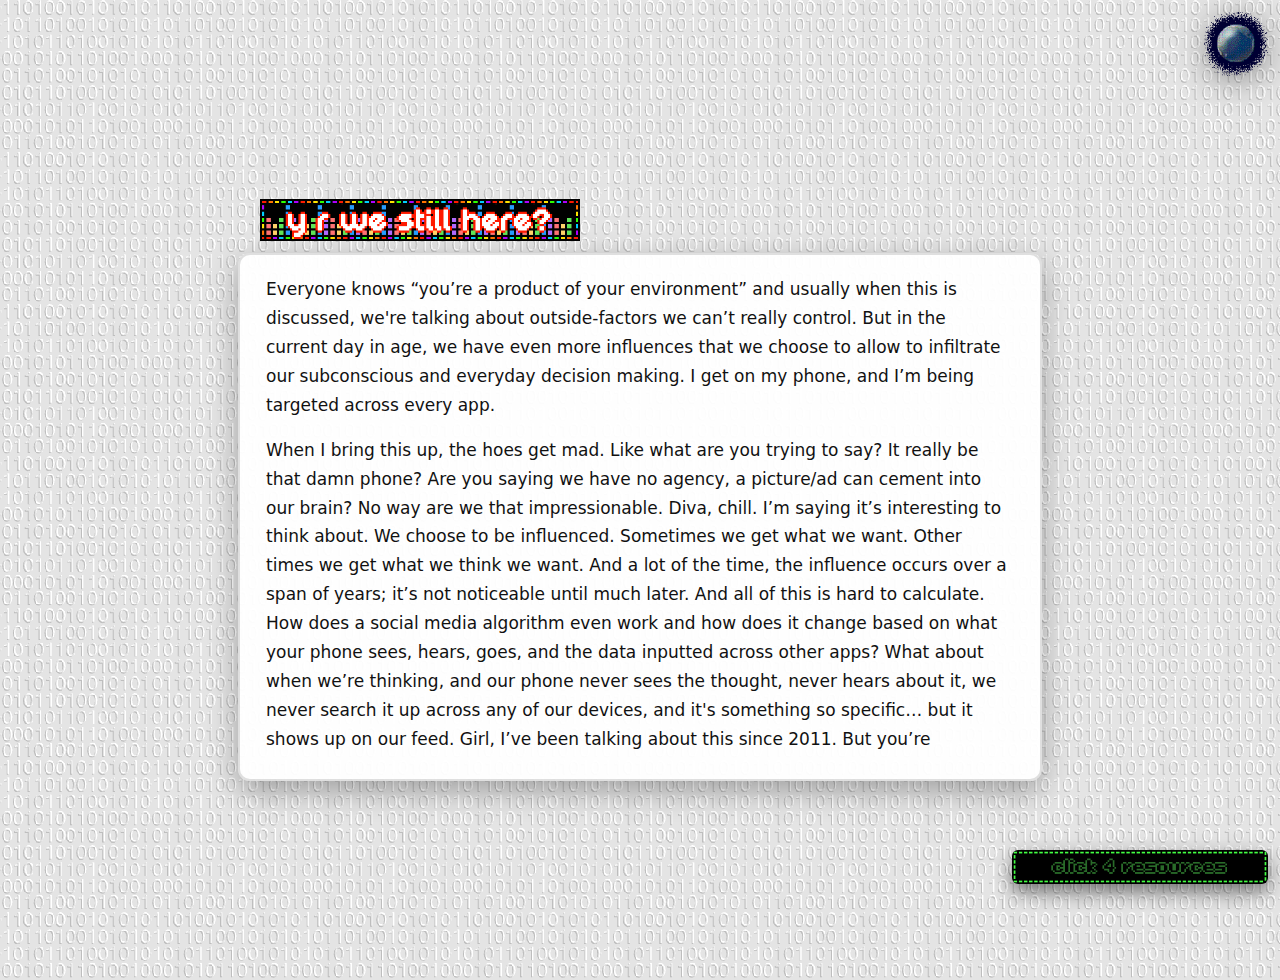
<file: apple.html>
<!doctype html>
<html lang="en">
<head>
	<meta charset="utf-8" />
	<meta name="viewport" content="width=device-width,initial-scale=1" />
	<title>Apple — Predicted System</title>
	<link rel="stylesheet" href="style.css">
	<style>
		html,body{height:100%;margin:0}
		body{
			/* Use tiled 1.gif as the page background */
			background-image: url('images/1.gif');
			background-repeat: repeat; /* tile the gif */
			/* keep position and size default for tiling */
			/* center the stage container */
			display:flex;
			align-items:center;
			justify-content:center;
			min-height:100vh;
			font-family: system-ui, -apple-system, 'Segoe UI', Roboto, 'Helvetica Neue', Arial;
			-webkit-font-smoothing:antialiased;
			-moz-osx-font-smoothing:grayscale;
			padding:40px;
			overflow:auto; /* allow page scroll on small screens; inner .scroll remains scrollable */
		}

		/* stage centers the panel and holds the credit image above it */
		.stage{
			width: min(92%, 760px);
			max-width:760px;
			display:flex;
			flex-direction:column;
			align-items:center;
			justify-content:center;
			position:relative;
		}

		.panel{
			width:100%;
			max-height:68vh; /* shorter panel */
			background: rgba(255,255,255,0.95);
			border-radius: 12px;
			border: 2px solid rgba(0,0,0,0.12);
			box-shadow: 0 10px 30px rgba(0,0,0,0.30);
			overflow: hidden;
			padding: 20px;
		}

		.scroll{
			height: calc(56vh - 20px); /* make the scroll area shorter */
			overflow-y: auto;
			color: #111;
			line-height: 1.7;
			font-size: 17px;
			padding-right: 10px;
			padding-left:6px;
		}

		.credit-img{
			width:100%;
			max-width:320px; /* increased size so image is larger but still fits */
			align-self:flex-start; /* left-align relative to the stage */
			margin-bottom:12px;
		}

		.credit-img img{width:100%;height:auto;display:block}

		.scroll p{margin:0 0 1rem}

		/* Nice thin scrollbar for webkit */
		.scroll::-webkit-scrollbar{width:12px}
		.scroll::-webkit-scrollbar-thumb{background:rgba(0,0,0,0.18);border-radius:8px}

		@media (max-width:520px){
			.panel{padding:18px}
			.scroll{font-size:16px}
			.credit-img{max-width:180px}
		}

		</style>
		</head>
		<body>
		<a class="home-link" href="swag.html" title="Home"><img src="images/earth.gif" alt="Home"></a>
			<div class="stage">
				<div class="credit-img" aria-hidden="true">
					<img src="images/y.gif" alt="y-r" />
				</div>
				<main class="panel" role="main" aria-label="Main content">
					<div class="scroll">
			<p>Everyone knows “you’re a product of your environment” and usually when this is discussed, we're talking about outside-factors we can’t really control. But in the current day in age, we have even more influences that we choose to allow to infiltrate our subconscious and everyday decision making. I get on my phone, and I’m being targeted across every app.</p>

			<p>When I bring this up, the hoes get mad. Like what are you trying to say? It really be that damn phone? Are you saying we have no agency, a picture/ad can cement into our brain? No way are we that impressionable. Diva, chill. I’m saying it’s interesting to think about. We choose to be influenced. Sometimes we get what we want. Other times we get what we think we want. And a lot of the time, the influence occurs over a span of years; it’s not noticeable until much later. And all of this is hard to calculate. How does a social media algorithm even work and how does it change based on what your phone sees, hears, goes, and the data inputted across other apps? What about when we’re thinking, and our phone never sees the thought, never hears about it, we never search it up across any of our devices, and it's something so specific… but it shows up on our feed. Girl, I’ve been talking about this since 2011. But you’re following me now, right?</p>

			<p>My brain and the feed predict before they perceive. My cortex throws up a quick hallucination of the world about eighty milliseconds ahead of reality, then edits life to match the guess. The algorithms on my phone do the same thing. It pre-renders a micro-future version of “me” six posts down and slides the winning forecast right under my thumb. So when an oddly specific ad lands like it read my diary, that’s not sorcery. It’s two predictive engines, one living, one silicon, syncing their forecasts. Each sync tightens the loop until I can’t tell which side served first. Every thought sparks a mini-GIF in my head, every swipe sparks a mini-GIF in the cloud, and when they overlay at fifty-percent opacity I feel that déjà-vu zap: did I dream this desire or did the algorithm seed it? Honestly, both. In that moment my cortex is the UI and the UI is my cortex, co-authoring the next frame together.</p>

			<p>None of this cancels free will. Or does it? LOL, would that even stop you? Agency is a duet, not a solo. The groove is still yours to improvise, just remember the backing track is auto-tuned by math. If the remix feels off, swap the playlist; new influences, new neurons, new weights, new you.</p>

			<p>Anyways, I made this site to go over some of the ads I clicked on, clearly. But ideally, I’d like to expand this data set to include ads I scrolled by, and how much time each ad was visible on my phone screen as I scrolled by. Interestingly, when you export code on Instagram regarding ads, you see the username of the account, caption of the post, and the time stamp for when you clicked. If you go to your accounts center, there’s a category called “Ad Preferences” and this shows you ads you clicked on, ads you saved, advertisers you saw ads from, and ad topics (customizable). Ideally, I’d like to go through all the data over the span of a year and try to make connections between the ads and my consumer habits. A lot of questions come up, like how can I compare that data across apps and my other devices (laptop, computer, etc). I guess it’s hard to track for a reason.</p>
		</div>
	</main>
			</div> <!-- .stage -->
		</body>

<!-- Resources widget: clickable i.gif bottom-right and popup -->
<div id="resources-root" style="position:fixed;right:12px;bottom:12px;z-index:2147483647;font-family:Arial,Helvetica,sans-serif">
	<button id="resources-btn" aria-expanded="false" aria-controls="resources-popup" style="background:transparent;border:0;padding:0;cursor:pointer;display:inline-block">
		<img src="images/i.gif" alt="resources" style="display:block;width:256px;height:auto;border-radius:6px;box-shadow:0 8px 20px rgba(0,0,0,0.5)" />
	</button>
	<div id="resources-popup" role="dialog" aria-hidden="true" hidden style="position:absolute;right:0;bottom:80px;max-width:320px;width:calc(100vw - 32px);background:#fff;border-radius:8px;box-shadow:0 10px 30px rgba(0,0,0,0.35);padding:12px;color:#111;text-align:left">
		<h3 style="margin:0 0 8px 0;font-size:15px">Resources used to create this website!</h3>
		<ul style="margin:0;padding-left:18px;font-size:14px;line-height:1.4">
			<li><a href="https://gifcities.org/" target="_blank" rel="noopener noreferrer">https://gifcities.org/</a></li>
			<li><a href="https://vamp1.neocities.org/resources" target="_blank" rel="noopener noreferrer">https://vamp1.neocities.org/resources</a></li>
			<li><a href="https://bettysgraphics.neocities.org/" target="_blank" rel="noopener noreferrer">https://bettysgraphics.neocities.org/</a></li>
			<li><a href="https://blinkies.cafe/" target="_blank" rel="noopener noreferrer">https://blinkies.cafe/</a></li>
			<li><a href="https://caitsith.neocities.org/graphics1" target="_blank" rel="noopener noreferrer">https://caitsith.neocities.org/graphics1</a></li>
			<li><a href="https://www.glitter-graphics.com/" target="_blank" rel="noopener noreferrer">https://www.glitter-graphics.com/</a></li>
		</ul>
	</div>
</div>

<script>
;(function(){
	const btn = document.getElementById('resources-btn');
	const popup = document.getElementById('resources-popup');
	function openPopup(){ popup.hidden = false; popup.setAttribute('aria-hidden','false'); btn.setAttribute('aria-expanded','true'); popup.querySelector('a')?.focus(); }
	function closePopup(){ popup.hidden = true; popup.setAttribute('aria-hidden','true'); btn.setAttribute('aria-expanded','false'); btn.focus(); }
	btn.addEventListener('click', function(e){ e.stopPropagation(); if(popup.hidden) openPopup(); else closePopup(); });
	document.addEventListener('click', function(ev){ if(!popup.hidden && !popup.contains(ev.target) && ev.target !== btn) closePopup(); });
	document.addEventListener('keydown', function(ev){ if(ev.key === 'Escape' && !popup.hidden){ closePopup(); } });
})();
</script>
</html>
</file>
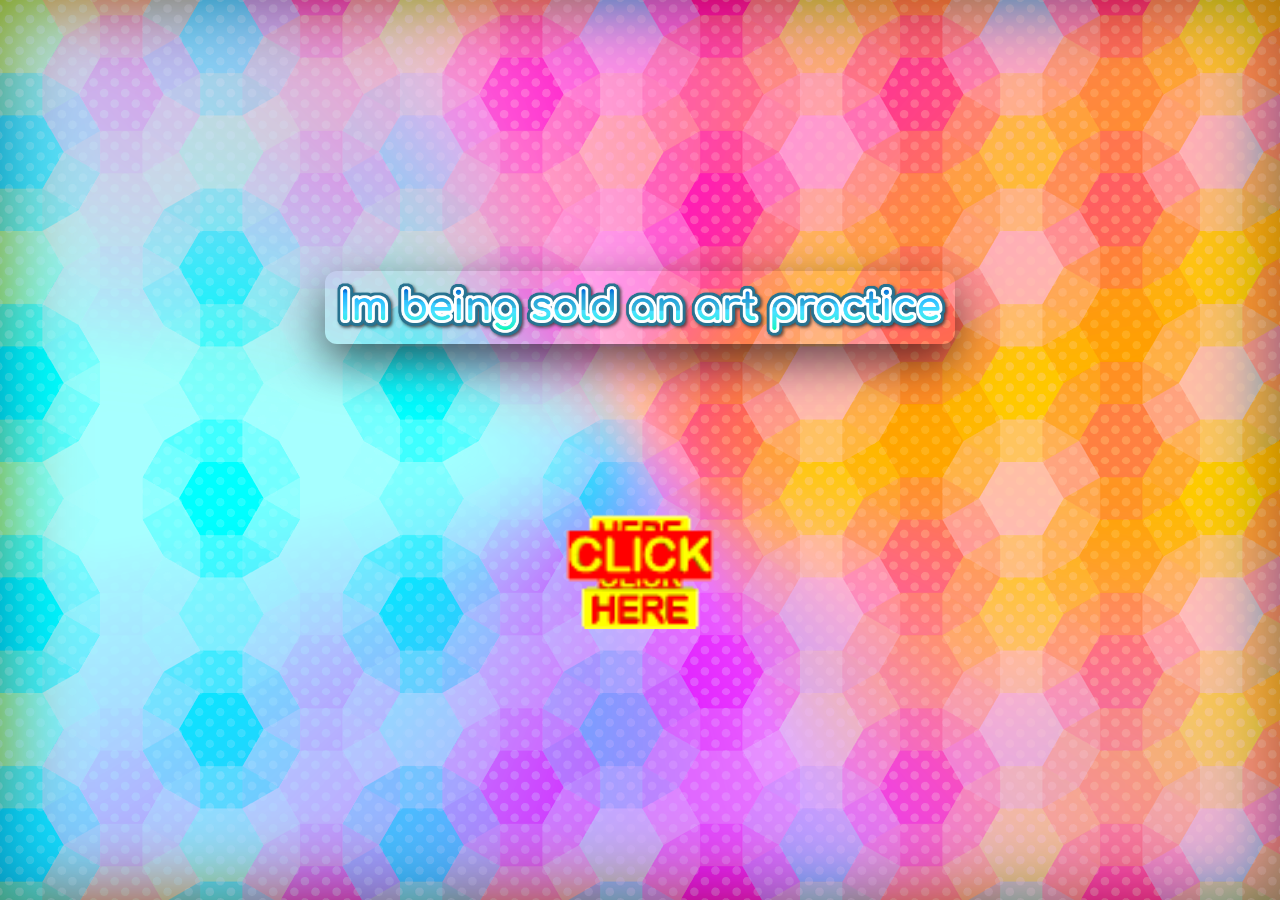
<file: party-life.html>
<!doctype html>
<html lang="en">
<head>
  <meta charset="utf-8" />
  <meta name="viewport" content="width=device-width,initial-scale=1" />
  <title>Party Life</title>
  <style>
    /* Reset & layout */
  html,body{height:100%;margin:0}
  body{font-family: system-ui, -apple-system, 'Segoe UI', Roboto, 'Helvetica Neue', Arial; background:#000; color:#fff; overflow:auto}

    /* Tiled GIF background using rainbow1.gif */
    .tiled-bg{
      position:fixed; inset:0; z-index: -1; pointer-events:none;
      background-image: url('images/rainbow1.gif');
      background-repeat: repeat; /* tile */
      background-position: top left;
      opacity: 0.65;
      filter: saturate(120%) blur(0.6px);
      transform-origin: center;
    }

    /* Animated spiral / conic gradient background */
    .bg-layer{
      position:fixed; inset:0; z-index:0; pointer-events:none;
      background:
        radial-gradient(circle at 10% 20%, rgba(255,120,200,0.18), transparent 12%),
        radial-gradient(circle at 90% 80%, rgba(0,220,255,0.12), transparent 12%),
        conic-gradient(from 0deg at 50% 50%, #ff2d95, #ff8f2d, #7a2dff, #2dfff0, #ff2d95);
      filter: blur(40px) saturate(160%);
      transform-origin: 50% 50%;
      animation: rotate 28s linear infinite, hue 10s linear infinite;
      mix-blend-mode: screen;
    }

    @keyframes rotate{
      0%{transform:rotate(0deg) scale(1)}
      50%{transform:rotate(180deg) scale(1.03)}
      100%{transform:rotate(360deg) scale(1)}
    }
    @keyframes hue{
      0%{filter: blur(40px) saturate(160%) hue-rotate(0deg)}
      50%{filter: blur(40px) saturate(180%) hue-rotate(180deg)}
      100%{filter: blur(40px) saturate(160%) hue-rotate(360deg)}
    }

    /* Content centering */
    .wrap{position:relative; z-index:2; min-height:100vh; display:flex; align-items:center; justify-content:center}
    .content{display:flex; flex-direction:column; align-items:center; gap:2.5rem; padding:2rem; text-align:center}

  /* Image links styling */
    .image-link{display:block; will-change:transform; transform-origin:center; text-decoration:none}
    .image-link img{display:block; width:70vmin; max-width:94vw; height:auto; border-radius:12px; box-shadow:0 18px 45px rgba(0,0,0,0.6); transition:transform .28s cubic-bezier(.2,.9,.2,1), filter .25s ease;}

  /* Larger second image but slightly smaller than primary */
  .image-link.second img{width:56vmin}

  /* Click indicator GIF placed below second image */
  .click-gif{display:block; width:18vmin; max-width:36vw; height:auto; margin-top:1rem}

  /* Initially hide the second image and animate it in after 1s */
  .image-link.second{opacity:0; transform:translateY(8vh) scale(.98); transition:opacity .6s ease, transform .6s cubic-bezier(.2,.9,.2,1);}
  .image-link.second.revealed{opacity:1; transform:translateY(0) scale(1);}

  /* Bounce / float animation (apply only to first image) */
  .image-link.first{animation: floaty 3.6s ease-in-out infinite}
    @keyframes floaty{
      0%{transform:translateY(0) scale(1)}
      50%{transform:translateY(-6%) scale(1.02)}
      100%{transform:translateY(0) scale(1)}
    }

    /* Hover / active interactions */
    .image-link:hover img{transform:scale(1.08)}
    .image-link:active img{transform:scale(0.98)}

    /* Small accessible caption */
    .caption{font-size:0.95rem; color:rgba(255,255,255,0.9)}

    /* Make sure background blends well on small screens */
    @media (max-width:520px){
      .image-link img{width:92vmin}
      .image-link.second img{width:78vmin}
      .click-gif{width:26vmin}
    }
  </style>
</head>
<body>
  <div class="bg-layer" aria-hidden="true"></div>
  <div class="tiled-bg" aria-hidden="true"></div>

  <div class="wrap">
    <main class="content" role="main">
      <!-- Clickable images that go to party.html -->
      <a class="image-link first" href="party.html" title="Go to party">
        <img src="images/art1.png" alt="Art 1 - center" loading="lazy">
      </a>

      <a class="image-link second" href="party.html" title="Go to party">
        <img src="images/art2.png" alt="Art 2 - below center" loading="lazy">
      </a>
      <!-- Click indicator GIF placed below art2 (clickable) -->
      <a href="party.html" title="Go to party">
        <img class="click-gif" src="images/click1.gif" alt="Click indicator" aria-hidden="true">
      </a>
    </main>
  </div>
  <script>
    // Reveal the second image after 1 second with a smooth animation
    (function(){
      var revealDelay = 1000; // ms
      var second = document.querySelector('.image-link.second');
      if(!second) return;
      // Use timeout to add the class that triggers the CSS transition
      setTimeout(function(){
        second.classList.add('revealed');
      }, revealDelay);
    })();
  </script>
</body>
</html>
</file>
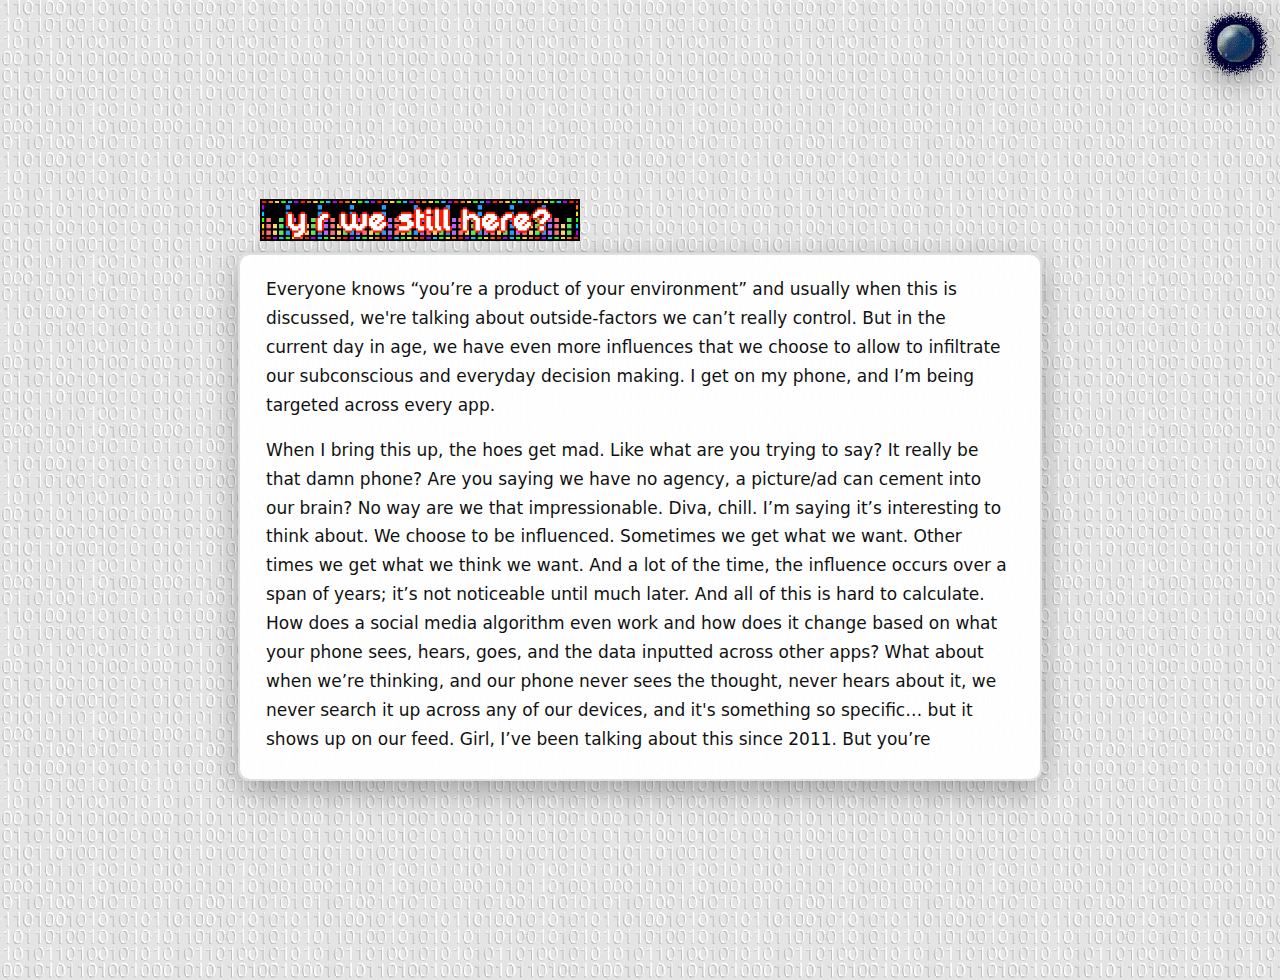
<file: predicted-system-1/apple.html>
<!doctype html>
<html lang="en">
<head>
	<meta charset="utf-8" />
	<meta name="viewport" content="width=device-width,initial-scale=1" />
	<title>Apple — Predicted System</title>
	<link rel="stylesheet" href="style.css">
	<style>
		html,body{height:100%;margin:0}
		body{
			/* Use tiled 1.gif as the page background */
			background-image: url('images/1.gif');
			background-repeat: repeat; /* tile the gif */
			/* keep position and size default for tiling */
			/* center the stage container */
			display:flex;
			align-items:center;
			justify-content:center;
			min-height:100vh;
			font-family: system-ui, -apple-system, 'Segoe UI', Roboto, 'Helvetica Neue', Arial;
			-webkit-font-smoothing:antialiased;
			-moz-osx-font-smoothing:grayscale;
			padding:40px;
			overflow:hidden; /* prevent page scroll; inner .scroll remains scrollable */
		}

		/* stage centers the panel and holds the credit image above it */
		.stage{
			width: min(92%, 760px);
			max-width:760px;
			display:flex;
			flex-direction:column;
			align-items:center;
			justify-content:center;
			position:relative;
		}

		.panel{
			width:100%;
			max-height:68vh; /* shorter panel */
			background: rgba(255,255,255,0.95);
			border-radius: 12px;
			border: 2px solid rgba(0,0,0,0.12);
			box-shadow: 0 10px 30px rgba(0,0,0,0.30);
			overflow: hidden;
			padding: 20px;
		}

		.scroll{
			height: calc(56vh - 20px); /* make the scroll area shorter */
			overflow-y: auto;
			color: #111;
			line-height: 1.7;
			font-size: 17px;
			padding-right: 10px;
			padding-left:6px;
		}

		.credit-img{
			width:100%;
			max-width:320px; /* increased size so image is larger but still fits */
			align-self:flex-start; /* left-align relative to the stage */
			margin-bottom:12px;
		}

		.credit-img img{width:100%;height:auto;display:block}

		.scroll p{margin:0 0 1rem}

		/* Nice thin scrollbar for webkit */
		.scroll::-webkit-scrollbar{width:12px}
		.scroll::-webkit-scrollbar-thumb{background:rgba(0,0,0,0.18);border-radius:8px}

		@media (max-width:520px){
			.panel{padding:18px}
			.scroll{font-size:16px}
			.credit-img{max-width:180px}
		}

		</style>
		</head>
		<body>
		<a class="home-link" href="swag.html" title="Home"><img src="images/earth.gif" alt="Home"></a>
			<div class="stage">
				<div class="credit-img" aria-hidden="true">
					<img src="images/y.gif" alt="y-r" />
				</div>
				<main class="panel" role="main" aria-label="Main content">
					<div class="scroll">
			<p>Everyone knows “you’re a product of your environment” and usually when this is discussed, we're talking about outside-factors we can’t really control. But in the current day in age, we have even more influences that we choose to allow to infiltrate our subconscious and everyday decision making. I get on my phone, and I’m being targeted across every app.</p>

			<p>When I bring this up, the hoes get mad. Like what are you trying to say? It really be that damn phone? Are you saying we have no agency, a picture/ad can cement into our brain? No way are we that impressionable. Diva, chill. I’m saying it’s interesting to think about. We choose to be influenced. Sometimes we get what we want. Other times we get what we think we want. And a lot of the time, the influence occurs over a span of years; it’s not noticeable until much later. And all of this is hard to calculate. How does a social media algorithm even work and how does it change based on what your phone sees, hears, goes, and the data inputted across other apps? What about when we’re thinking, and our phone never sees the thought, never hears about it, we never search it up across any of our devices, and it's something so specific… but it shows up on our feed. Girl, I’ve been talking about this since 2011. But you’re following me now, right?</p>

			<p>My brain and the feed predict before they perceive. My cortex throws up a quick hallucination of the world about eighty milliseconds ahead of reality, then edits life to match the guess. The algorithms on my phone do the same thing. It pre-renders a micro-future version of “me” six posts down and slides the winning forecast right under my thumb. So when an oddly specific ad lands like it read my diary, that’s not sorcery. It’s two predictive engines, one living, one silicon, syncing their forecasts. Each sync tightens the loop until I can’t tell which side served first. Every thought sparks a mini-GIF in my head, every swipe sparks a mini-GIF in the cloud, and when they overlay at fifty-percent opacity I feel that déjà-vu zap: did I dream this desire or did the algorithm seed it? Honestly, both. In that moment my cortex is the UI and the UI is my cortex, co-authoring the next frame together.</p>

			<p>None of this cancels free will. Or does it? LOL, would that even stop you? Agency is a duet, not a solo. The groove is still yours to improvise, just remember the backing track is auto-tuned by math. If the remix feels off, swap the playlist; new influences, new neurons, new weights, new you.</p>

			<p>Anyways, I made this site to go over some of the ads I clicked on, clearly. But ideally, I’d like to expand this data set to include ads I scrolled by, and how much time each ad was visible on my phone screen as I scrolled by. Interestingly, when you export code on Instagram regarding ads, you see the username of the account, caption of the post, and the time stamp for when you clicked. If you go to your accounts center, there’s a category called “Ad Preferences” and this shows you ads you clicked on, ads you saved, advertisers you saw ads from, and ad topics (customizable). Ideally, I’d like to go through all the data over the span of a year and try to make connections between the ads and my consumer habits. A lot of questions come up, like how can I compare that data across apps and my other devices (laptop, computer, etc). I guess it’s hard to track for a reason.</p>
		</div>
	</main>
			</div> <!-- .stage -->
		</body>
</html>
</file>
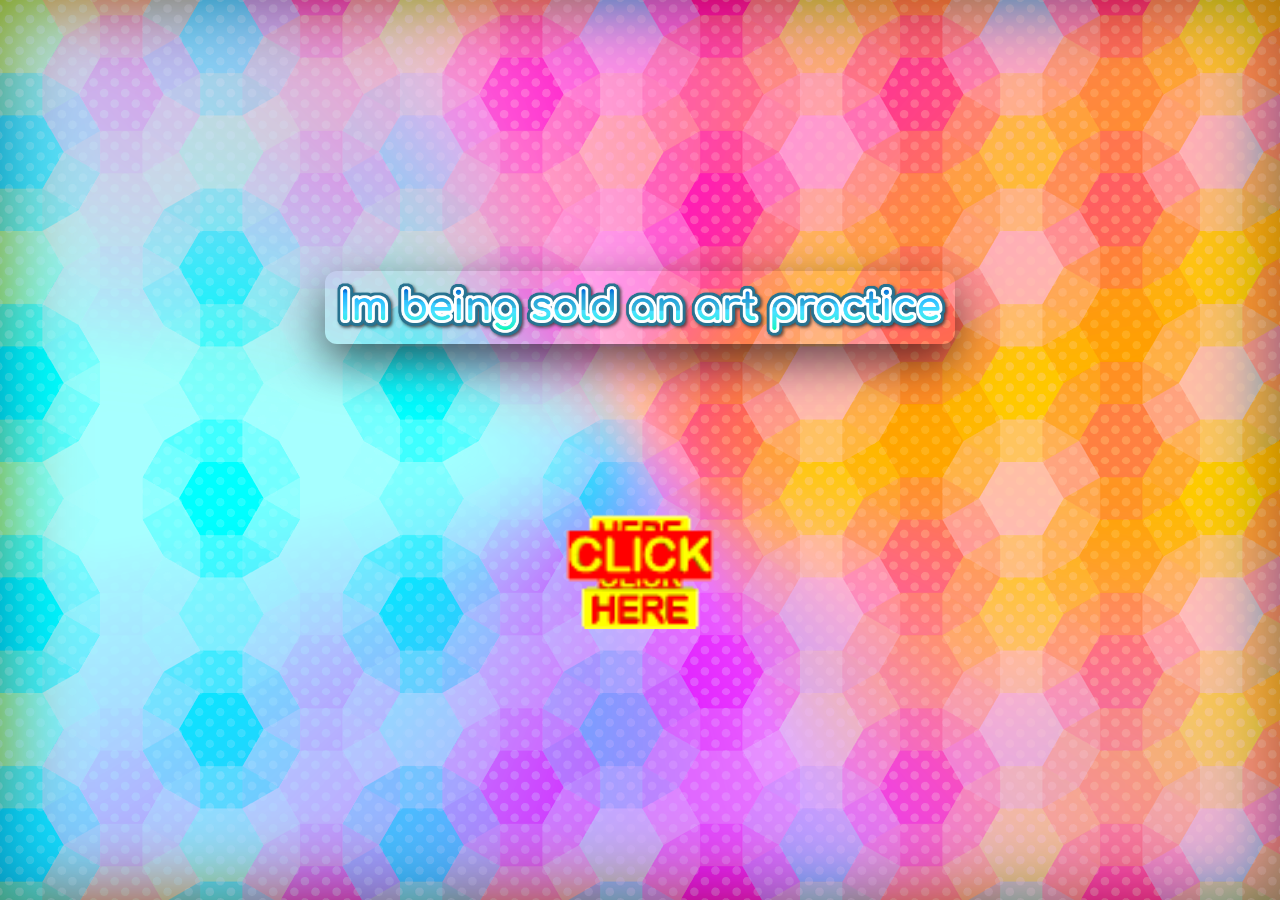
<file: predicted-system-1/party-life.html>
<!doctype html>
<html lang="en">
<head>
  <meta charset="utf-8" />
  <meta name="viewport" content="width=device-width,initial-scale=1" />
  <title>Party Life</title>
  <style>
    /* Reset & layout */
    html,body{height:100%;margin:0}
    body{font-family: system-ui, -apple-system, 'Segoe UI', Roboto, 'Helvetica Neue', Arial; background:#000; color:#fff; overflow:hidden}

    /* Tiled GIF background using rainbow1.gif */
    .tiled-bg{
      position:fixed; inset:0; z-index: -1; pointer-events:none;
      background-image: url('images/rainbow1.gif');
      background-repeat: repeat; /* tile */
      background-position: top left;
      opacity: 0.65;
      filter: saturate(120%) blur(0.6px);
      transform-origin: center;
    }

    /* Animated spiral / conic gradient background */
    .bg-layer{
      position:fixed; inset:0; z-index:0; pointer-events:none;
      background:
        radial-gradient(circle at 10% 20%, rgba(255,120,200,0.18), transparent 12%),
        radial-gradient(circle at 90% 80%, rgba(0,220,255,0.12), transparent 12%),
        conic-gradient(from 0deg at 50% 50%, #ff2d95, #ff8f2d, #7a2dff, #2dfff0, #ff2d95);
      filter: blur(40px) saturate(160%);
      transform-origin: 50% 50%;
      animation: rotate 28s linear infinite, hue 10s linear infinite;
      mix-blend-mode: screen;
    }

    @keyframes rotate{
      0%{transform:rotate(0deg) scale(1)}
      50%{transform:rotate(180deg) scale(1.03)}
      100%{transform:rotate(360deg) scale(1)}
    }
    @keyframes hue{
      0%{filter: blur(40px) saturate(160%) hue-rotate(0deg)}
      50%{filter: blur(40px) saturate(180%) hue-rotate(180deg)}
      100%{filter: blur(40px) saturate(160%) hue-rotate(360deg)}
    }

    /* Content centering */
    .wrap{position:relative; z-index:2; min-height:100vh; display:flex; align-items:center; justify-content:center}
    .content{display:flex; flex-direction:column; align-items:center; gap:2.5rem; padding:2rem; text-align:center}

  /* Image links styling */
    .image-link{display:block; will-change:transform; transform-origin:center; text-decoration:none}
    .image-link img{display:block; width:70vmin; max-width:94vw; height:auto; border-radius:12px; box-shadow:0 18px 45px rgba(0,0,0,0.6); transition:transform .28s cubic-bezier(.2,.9,.2,1), filter .25s ease;}

  /* Larger second image but slightly smaller than primary */
  .image-link.second img{width:56vmin}

  /* Click indicator GIF placed below second image */
  .click-gif{display:block; width:18vmin; max-width:36vw; height:auto; margin-top:1rem}

  /* Initially hide the second image and animate it in after 1s */
  .image-link.second{opacity:0; transform:translateY(8vh) scale(.98); transition:opacity .6s ease, transform .6s cubic-bezier(.2,.9,.2,1);}
  .image-link.second.revealed{opacity:1; transform:translateY(0) scale(1);}

  /* Bounce / float animation (apply only to first image) */
  .image-link.first{animation: floaty 3.6s ease-in-out infinite}
    @keyframes floaty{
      0%{transform:translateY(0) scale(1)}
      50%{transform:translateY(-6%) scale(1.02)}
      100%{transform:translateY(0) scale(1)}
    }

    /* Hover / active interactions */
    .image-link:hover img{transform:scale(1.08)}
    .image-link:active img{transform:scale(0.98)}

    /* Small accessible caption */
    .caption{font-size:0.95rem; color:rgba(255,255,255,0.9)}

    /* Make sure background blends well on small screens */
    @media (max-width:520px){
      .image-link img{width:92vmin}
      .image-link.second img{width:78vmin}
      .click-gif{width:26vmin}
    }
  </style>
</head>
<body>
  <div class="bg-layer" aria-hidden="true"></div>
  <div class="tiled-bg" aria-hidden="true"></div>

  <div class="wrap">
    <main class="content" role="main">
      <!-- Clickable images that go to party.html -->
      <a class="image-link first" href="party.html" title="Go to party">
        <img src="images/art1.png" alt="Art 1 - center" loading="lazy">
      </a>

      <a class="image-link second" href="party.html" title="Go to party">
        <img src="images/art2.png" alt="Art 2 - below center" loading="lazy">
      </a>
      <!-- Click indicator GIF placed below art2 (clickable) -->
      <a href="party.html" title="Go to party">
        <img class="click-gif" src="images/click1.gif" alt="Click indicator" aria-hidden="true">
      </a>
    </main>
  </div>
  <script>
    // Reveal the second image after 1 second with a smooth animation
    (function(){
      var revealDelay = 1000; // ms
      var second = document.querySelector('.image-link.second');
      if(!second) return;
      // Use timeout to add the class that triggers the CSS transition
      setTimeout(function(){
        second.classList.add('revealed');
      }, revealDelay);
    })();
  </script>
</body>
</html>
</file>
<file: style.css>
/* Global custom cursor (uses external .ani with GIF fallback) */
html, body {
	cursor: url("https://downloads.totallyfreecursors.com/cursor_files/questionboxpinkglit.ani"), url("https://downloads.totallyfreecursors.com/thumbnails/questionboxpinkglit.gif"), auto;
}

/* small helper for the cursor banner positioning if used */
.cursor-banner{z-index:9;visibility:visible;position:fixed;left:50%;transform:translateX(-50%);bottom:6px}

/* ads (bottom-right) and popup styles */
.ads-container{position:fixed;right:12px;bottom:12px;z-index:12}
.ads-button{background:transparent;border:0;padding:0;cursor:pointer;display:inline-block}
.ads-button img{display:block;width:88px;height:auto;max-width:22vw;border-radius:6px;box-shadow:0 6px 18px rgba(0,0,0,0.45)}
.ads-popup{position:fixed;right:12px;bottom:112px;max-width:320px;width:min(44vw,320px);max-height:48vh;background:#fff;border-radius:8px;box-shadow:0 10px 30px rgba(0,0,0,0.5);overflow:auto;padding:12px;z-index:13}
.ads-popup[hidden]{display:none}
.ads-popup-inner{outline:none}
.ads-popup h3{margin:0 0 8px 0;font-size:14px}
.ads-popup p{margin:0;font-size:13px;line-height:1.4;color:#111}

/* music page stats box */
.ads-stats{background:rgba(255,255,255,0.95);color:#111;padding:14px;border-radius:10px;max-width:720px;margin:18px 0;box-shadow:0 6px 20px rgba(0,0,0,0.25)}
.ads-stats h2{margin:0 0 10px 0;font-size:18px}
.stats-numbers{display:flex;gap:18px;flex-wrap:wrap;margin-bottom:12px}
.stats-numbers > div{min-width:120px}
.stat-value{font-size:20px;font-weight:700;margin-top:6px}
.stats-bars{margin-top:8px}
.bar-row{display:flex;align-items:center;gap:10px;margin:8px 0}
.bar-label{width:110px;font-size:13px;color:#333}
.bar-track{flex:1;height:14px;background:#e9e9e9;border-radius:8px;overflow:hidden}
.bar-fill{height:100%;border-radius:8px 0 0 8px}
.bar-fill.viewed{background:linear-gradient(90deg,#5dd39e,#55bfa9)}
.bar-fill.clicked{background:linear-gradient(90deg,#ffd166,#ff9a66)}
.bar-fill.music{background:linear-gradient(90deg,#7c83ff,#a77bff)}
.stat-note{margin-top:12px;font-size:13px}

/* Retro/net-art pie styles (early 2000s feel) */
.stats-visual{display:flex;align-items:center;gap:12px}
.retro-pie{background:linear-gradient(135deg,#0b0223,#2b0036);padding:6px;border-radius:6px}
.retro-pie .pie-outline{fill:none;stroke:#000;stroke-width:4}
.pie-slice{fill:none;stroke-width:30;stroke-linecap:butt;transform-origin:50% 50%;transform:rotate(-90deg)}
.pie-slice.viewed{stroke:#00ff9f;filter:drop-shadow(0 1px 0 #000) drop-shadow(0 2px 6px rgba(0,0,0,0.6));}
.pie-slice.clicked{stroke:#ffd166;filter:drop-shadow(0 1px 0 #000)}
.pie-slice.music{stroke:#a77bff;filter:drop-shadow(0 1px 0 #000)}
.pie-slice.class{stroke:#8f7bff;filter:drop-shadow(0 1px 0 #000)}
.pie-slice.event{stroke:#ffb366;filter:drop-shadow(0 1px 0 #000)}
.pie-slice.consumption{stroke:#7ac7ff;filter:drop-shadow(0 1px 0 #000)}
.pie-legend{font-family:Arial, Helvetica, sans-serif;font-size:12px;color:#050505;display:flex;flex-direction:column;gap:6px}
.legend-swatch{display:inline-block;width:14px;height:12px;margin-right:8px;border:2px solid #000;box-shadow:1px 1px 0 #fff inset}
.viewed-swatch{background:#00ff9f}
.clicked-swatch{background:#ffd166}
.music-swatch{background:#a77bff}
.class-swatch{background:#8f7bff}
.event-swatch{background:#ffb366}
.consumption-swatch{background:#7ac7ff}
.retro-note{font-family:Verdana, Geneva, sans-serif;font-size:12px;color:#111;margin-top:6px}

/* make the stats box smaller overall for a net-art badge look */
.ads-stats{max-width:420px;padding:10px;border:3px dashed #111;background:linear-gradient(180deg,rgba(255,255,255,0.98),#fff)}
.stats-numbers{gap:10px}
.stat-value{font-size:16px}

/* events box next to left images — net-art / early-2000s styling */
.events-box{position:fixed;left:220px;top:120px;z-index:1001;max-width:300px;background:linear-gradient(180deg,#fff7f7,#fff);padding:10px;border-radius:6px;border:2px dashed #111;box-shadow:6px 6px 0 rgba(0,0,0,0.12);font-family:Verdana, Geneva, sans-serif;color:#111}
.events-box h3{margin:0 0 8px 0;font-size:13px;text-transform:uppercase;letter-spacing:0.6px;color:#2b0036;text-shadow:1px 1px #fff}
.events-box ul{margin:0;padding-left:18px;font-size:13px}
.events-box li{margin:6px 0}
.events-box strong{background:linear-gradient(90deg,#fff,#f2f2ff);padding:2px 4px;border:1px solid #000;display:inline-block}

@media (max-width:800px){
	.events-box{position:static;margin:12px 0;left:auto;top:auto;max-width:100%}
}

/* manifestation section styles */
.manifest-section{position:fixed;left:220px;top:340px;z-index:1001;max-width:420px}
.manifest-question{font-family:Verdana, Geneva, sans-serif;font-size:14px;margin-bottom:8px;color:#2b0036;text-shadow:1px 1px #fff}
.manifest-gif img{width:360px;max-width:68vw;height:auto;display:block;margin:6px 0 10px 0;cursor:pointer}
.manifest-box{background:linear-gradient(180deg,#fffdf7,#fff);padding:10px;border-radius:6px;border:2px dashed #111;box-shadow:6px 6px 0 rgba(0,0,0,0.08);margin-top:6px;max-width:420px}

/* lower manifest box when we want it aligned under the gif */
.manifest-box.manifest-lowered{margin-top:18px}

/* when manifest-section has .manifest-open, lay out gif and box side-by-side */
.manifest-section.manifest-open{display:flex;gap:14px;align-items:flex-start}
.manifest-section.manifest-open .manifest-gif{flex:0 0 auto}
.manifest-section.manifest-open .manifest-box{display:block;margin-top:0}
/* show the manifest box by default (lowered variant controls offset) */
.manifest-section .manifest-box{display:block}
.manifest-box h4{margin:0 0 6px 0;font-size:13px}
.manifest-box p{margin:0;font-size:13px}

@media (max-width:800px){
	.manifest-section{position:static;margin:8px 0}
}

/* right-side info button and popup */
.info-button{position:fixed;right:12px;top:50%;transform:translateY(-50%);z-index:120;display:block;border:0;background:transparent;padding:0;cursor:pointer}
.info-button img{width:64px;height:auto;display:block;filter:drop-shadow(0 4px 6px rgba(0,0,0,0.45))}
.info-popup{position:fixed;right:92px;top:50%;transform:translateY(-50%);z-index:121;max-width:360px;background:rgba(255,255,255,0.98);padding:12px;border-radius:8px;box-shadow:0 10px 30px rgba(0,0,0,0.45)}
.info-popup[hidden]{display:none}
.info-popup-inner{outline:none}

@media (max-width:700px){
	.info-button{right:8px;top:auto;bottom:12px;transform:none}
	.info-popup{right:8px;top:auto;bottom:84px;transform:none}
}

/* right-side artists box */
.artists-box{position:fixed;left:560px;top:120px;z-index:1002;max-width:240px;background:linear-gradient(180deg,#fff7f7,#fff);padding:10px;border-radius:6px;border:2px dashed #111;box-shadow:6px 6px 0 rgba(0,0,0,0.12);font-family:Verdana, Geneva, sans-serif;color:#111}
.artists-box h3{margin:0 0 8px 0;font-size:13px;text-transform:uppercase;color:#2b0036;text-shadow:1px 1px #fff}
.artists-box ul{margin:0;padding-left:18px;font-size:13px}
.artists-box li{margin:6px 0}
.artists-note{font-size:12px;margin-top:8px}

@media (max-width:1200px){
	/* move the artists box rightwards slightly on narrower wide screens */
	.artists-box{left:540px}
}

@media (max-width:900px){
	.artists-box{display:none}
}

/* recommendations box to the right of artists box */
.recs-box{position:fixed;z-index:1002;background:linear-gradient(180deg,#fff,#f7fbff);padding:8px;border-radius:6px;border:2px dashed #111;box-shadow:6px 6px 0 rgba(0,0,0,0.12);font-family:Verdana, Geneva, sans-serif;color:#111}
.recs-box h3{margin:0 0 8px 0;font-size:13px;text-transform:uppercase;color:#2b0036;text-shadow:1px 1px #fff}
.recs-box.compact{left:820px;top:120px;width:260px;max-height:260px;overflow:auto;padding:10px}
.recs-list{list-style:none;margin:0;padding:0;display:flex;flex-direction:column;gap:8px}
.recs-list a{color:#1a0dab;text-decoration:underline;font-weight:600}
.recs-desc{font-size:12px;color:#333;margin-top:4px}
.recs-note{font-size:12px;margin-top:8px;color:#333}

/* place compact recs box in the top-right corner; small gap from edge */
.recs-box.compact{position:fixed;right:12px;top:12px;z-index:140;display:flex;flex-direction:column;align-items:flex-start;min-width:0;max-width:320px;width:auto;height:auto;padding:8px 14px;overflow:visible;white-space:normal;cursor:pointer;background:linear-gradient(180deg,#fff,#f7fbff);border-radius:6px;border:2px dashed #111;box-sizing:border-box;gap:2px}
.recs-box.compact h3{font-size:13px;margin:0 0 2px 0;line-height:1.2;font-weight:700;display:block}
.recs-box.compact .subtitle{font-size:12px;margin:0;line-height:1.1;font-weight:400;color:#333;display:block}

/* hidden player container that appears beneath the compact recs box */
.recs-player{position:fixed;right:12px;top:80px;z-index:124;width:360px;max-width:calc(100vw - 24px);background:linear-gradient(180deg,#000,#050505);padding:8px;border-radius:6px;box-shadow:0 10px 30px rgba(0,0,0,0.6);display:none}
.recs-player.open{display:block}
.recs-player iframe{width:100%;height:300px;border:0;border-radius:4px;display:block}
.recs-player .credit{font-size:11px;color:#cccccc;margin-top:6px}

@media (max-width:999px){
	.recs-box.compact{display:none}
}

/* place info button at bottom-right and align popup above it for readability */
.info-button{position:fixed;right:12px;bottom:12px;top:auto;transform:none;z-index:130}
.info-popup{position:fixed;right:92px;bottom:84px;top:auto;transform:none;z-index:9999;max-width:420px;padding:14px;background:rgba(255,255,255,0.98);border-radius:8px;box-shadow:0 10px 40px 0 rgba(0,0,0,0.45)}
.info-popup .stats-visual{margin-top:8px}

/* trippy tiled background for music page */
.trippy-bg{
	background-image: url('images/026.gif');
	background-repeat: repeat;
	background-position: 0 0;
	background-size: auto;
}

/* wider aside variant used for manifest box */
.asideclass{
	background: linear-gradient(180deg,#fffdf7,#fff);
	padding:12px;
	border-radius:6px;
	border:2px dashed #111;
	box-shadow:6px 6px 0 rgba(0,0,0,0.08);
	max-width:420px;
	width: min(36vw,420px);
}

/* Helper to disable page scrolling when needed */
.no-scroll { overflow: hidden !important; }

/* Yellow glitter tiled background helper */
.yellow-glitter-bg {
	background-image: url('images/yellowglitter.gif');
	background-repeat: repeat;
	background-position: 0 0;
	background-size: auto;
}

/* Left fixed swag image with caption overlay */
.swag-left {
	position: fixed;
	left: 12px;
	top: 12px; /* moved to top-left */
	z-index: 120;
	max-width: 325px; /* 260 * 1.25 */
	width: min(30vw, 325px); /* increased by ~25% */
	pointer-events: none; /* let clicks pass through unless caption clickable */
}
.swag-left img { display: block; width: 100%; height: auto; border-radius: 6px; box-shadow: 0 6px 18px rgba(0,0,0,0.35); }
.swag-caption {
	/* fallback/default caption styling (used when not overlay) */
	display: block;
	margin-top: 8px;
	background: rgba(0,0,0,0.6);
	color: #fff;
	padding: 8px 10px;
	font-size: 13px;
	border-radius: 6px;
	box-shadow: 0 4px 10px rgba(0,0,0,0.45);
	pointer-events: auto;
	font-family: Verdana, Geneva, sans-serif;
	white-space: normal; /* allow line breaks */
	line-height: 1.25;
}
.swag-image-wrap{position:relative;display:block}
.swag-image-wrap img{display:block;border-radius:6px}
.swag-caption.overlay{
	position:absolute;
	left:8px;
	right:8px;
	bottom:8px;
	margin:0;
	background:linear-gradient(180deg, rgba(0,0,0,0.65), rgba(0,0,0,0.45));
	font-size:13px;
	padding:8px 10px;
	border-radius:6px;
	box-shadow:0 6px 16px rgba(0,0,0,0.5);
	text-align:center;
}
.swag-left-wrapper{position:relative;z-index:120;width:min(30vw,325px)}

/* Glitter graphic placed below the swag caption: lower it slightly so it doesn't crowd the image */
.swag-glitter{display:block;margin-top:18px;pointer-events:auto}
.swag-glitter img{display:block;max-width:100%;height:auto;border-radius:6px;box-shadow:0 6px 18px rgba(0,0,0,0.35)}

/* Small instructional note placed under the glitter graphic */
.swag-glitter-note{
	margin-top:10px;
	background: linear-gradient(180deg,#fffef7,#fff);
	border:3px dashed #111;
	padding:8px 10px;
	border-radius:6px;
	font-family:Verdana, Geneva, sans-serif;
	font-size:13px;
	color:#111;
	box-shadow:6px 6px 0 rgba(0,0,0,0.08);
	max-width:100%;
	text-align:center;
	pointer-events:auto;
}

@media (max-width:700px){
	.swag-glitter-note{font-size:12px;padding:6px}
}

/* Top-left stacked art images (art1 over art2) */
.top-left-stack{
	position:fixed;
	left:12px;
	top:12px;
	z-index:122;
	display:flex;
	flex-direction:column;
	gap:10px;
	width: min(26vw, 300px);
	max-width:300px;
	pointer-events:none; /* allow clicks to pass through images unless explicitly enabled */
}
.top-left-stack img{display:block;width:100%;height:auto;border-radius:6px;box-shadow:0 6px 18px rgba(0,0,0,0.35);pointer-events:auto}


/* Container to hold swag + barney side-by-side at top-left */
.top-pair{position:fixed;left:12px;top:12px;z-index:121;display:flex;gap:12px;align-items:flex-start}

/* Net-art gallery: stacked clickable images with caption boxes below */
.net-art-gallery{
	position: fixed;
	left: 12px;
	top: calc(12px + min(30vw,325px) + 12px); /* below swag image */
	z-index: 118;
	display:flex;
	flex-direction:column;
	gap:14px;
	width: min(30vw, 340px);
	max-width: 340px;
}

/* Scrollable boxed container holding columns */
.net-art-box{
	position: relative;
	display:flex;
	gap:12px;
	/* taller: allow the box to extend close to the bottom of the viewport */
	max-height: calc(86vh);
	overflow:auto;
	padding:10px;
	background: linear-gradient(180deg,#fff8f0,#fff);
	border:3px solid #111;
	border-radius:8px;
	box-shadow:6px 6px 0 rgba(0,0,0,0.08);
}
.net-art-column{display:flex;flex-direction:column;gap:12px;min-width:180px;width:min(30vw,325px)}
.net-art-item{display:block;cursor:pointer;pointer-events:auto}
.net-art-item img{display:block;width:100%;height:auto;border-radius:6px;box-shadow:0 6px 18px rgba(0,0,0,0.35);border:2px solid #000}

.net-art-caption{
	/* use max-height so the caption can expand to fit longer text without a fixed height */
	max-height: 0;
	overflow: hidden;
	margin-top: 8px;
	background: linear-gradient(180deg,#fff,#f7fbff);
	padding: 0 10px;
	border-radius: 6px;
	border: 3px dashed #111;
	box-shadow: 6px 6px 0 rgba(0,0,0,0.12);
	font-family: Verdana, Geneva, sans-serif;
	color: #111;
	font-size: 13px;
	transition: max-height 320ms ease, padding 220ms ease;
	white-space: normal;
}
.net-art-item.open .net-art-caption{
	/* large max-height so most content fits; if it's larger, caption will scroll */
	max-height: 1000px;
	padding: 10px;
	overflow: auto;
}
.net-art-item .net-art-caption .close-hint{font-size:12px;color:#555;margin-top:6px}

/* club image: smaller, centered variant */
.net-art-club{width:50%;margin:0 auto;display:block}

@media (max-width:700px){
	.net-art-gallery{position:static;width:100%;gap:8px}
	.swag-left-wrapper{display:none} /* hide swag on small screens to save space */
}

/* top-right home link that appears on most pages and links to swag.html */
.home-link{position:fixed;top:12px;right:12px;z-index:99999;display:block;border:0;background:transparent;padding:0;cursor:pointer}
.home-link img{width:64px;height:auto;display:block;filter:drop-shadow(0 6px 18px rgba(0,0,0,0.45))}

@media (max-width:700px){
    .home-link{right:8px;top:8px}
    .home-link img{width:48px}
}
</file>
<file: predicted-system-1/style.css>
/* Global custom cursor (uses external .ani with GIF fallback) */
html, body {
	cursor: url("https://downloads.totallyfreecursors.com/cursor_files/questionboxpinkglit.ani"), url("https://downloads.totallyfreecursors.com/thumbnails/questionboxpinkglit.gif"), auto;
}

/* small helper for the cursor banner positioning if used */
.cursor-banner{z-index:9;visibility:visible;position:fixed;left:50%;transform:translateX(-50%);bottom:6px}

/* ads (bottom-right) and popup styles */
.ads-container{position:fixed;right:12px;bottom:12px;z-index:12}
.ads-button{background:transparent;border:0;padding:0;cursor:pointer;display:inline-block}
.ads-button img{display:block;width:88px;height:auto;max-width:22vw;border-radius:6px;box-shadow:0 6px 18px rgba(0,0,0,0.45)}
.ads-popup{position:fixed;right:12px;bottom:112px;max-width:320px;width:min(44vw,320px);max-height:48vh;background:#fff;border-radius:8px;box-shadow:0 10px 30px rgba(0,0,0,0.5);overflow:auto;padding:12px;z-index:13}
.ads-popup[hidden]{display:none}
.ads-popup-inner{outline:none}
.ads-popup h3{margin:0 0 8px 0;font-size:14px}
.ads-popup p{margin:0;font-size:13px;line-height:1.4;color:#111}

/* music page stats box */
.ads-stats{background:rgba(255,255,255,0.95);color:#111;padding:14px;border-radius:10px;max-width:720px;margin:18px 0;box-shadow:0 6px 20px rgba(0,0,0,0.25)}
.ads-stats h2{margin:0 0 10px 0;font-size:18px}
.stats-numbers{display:flex;gap:18px;flex-wrap:wrap;margin-bottom:12px}
.stats-numbers > div{min-width:120px}
.stat-value{font-size:20px;font-weight:700;margin-top:6px}
.stats-bars{margin-top:8px}
.bar-row{display:flex;align-items:center;gap:10px;margin:8px 0}
.bar-label{width:110px;font-size:13px;color:#333}
.bar-track{flex:1;height:14px;background:#e9e9e9;border-radius:8px;overflow:hidden}
.bar-fill{height:100%;border-radius:8px 0 0 8px}
.bar-fill.viewed{background:linear-gradient(90deg,#5dd39e,#55bfa9)}
.bar-fill.clicked{background:linear-gradient(90deg,#ffd166,#ff9a66)}
.bar-fill.music{background:linear-gradient(90deg,#7c83ff,#a77bff)}
.stat-note{margin-top:12px;font-size:13px}

/* Retro/net-art pie styles (early 2000s feel) */
.stats-visual{display:flex;align-items:center;gap:12px}
.retro-pie{background:linear-gradient(135deg,#0b0223,#2b0036);padding:6px;border-radius:6px}
.retro-pie .pie-outline{fill:none;stroke:#000;stroke-width:4}
.pie-slice{fill:none;stroke-width:30;stroke-linecap:butt;transform-origin:50% 50%;transform:rotate(-90deg)}
.pie-slice.viewed{stroke:#00ff9f;filter:drop-shadow(0 1px 0 #000) drop-shadow(0 2px 6px rgba(0,0,0,0.6));}
.pie-slice.clicked{stroke:#ffd166;filter:drop-shadow(0 1px 0 #000)}
.pie-slice.music{stroke:#a77bff;filter:drop-shadow(0 1px 0 #000)}
.pie-slice.class{stroke:#8f7bff;filter:drop-shadow(0 1px 0 #000)}
.pie-slice.event{stroke:#ffb366;filter:drop-shadow(0 1px 0 #000)}
.pie-slice.consumption{stroke:#7ac7ff;filter:drop-shadow(0 1px 0 #000)}
.pie-legend{font-family:Arial, Helvetica, sans-serif;font-size:12px;color:#050505;display:flex;flex-direction:column;gap:6px}
.legend-swatch{display:inline-block;width:14px;height:12px;margin-right:8px;border:2px solid #000;box-shadow:1px 1px 0 #fff inset}
.viewed-swatch{background:#00ff9f}
.clicked-swatch{background:#ffd166}
.music-swatch{background:#a77bff}
.class-swatch{background:#8f7bff}
.event-swatch{background:#ffb366}
.consumption-swatch{background:#7ac7ff}
.retro-note{font-family:Verdana, Geneva, sans-serif;font-size:12px;color:#111;margin-top:6px}

/* make the stats box smaller overall for a net-art badge look */
.ads-stats{max-width:420px;padding:10px;border:3px dashed #111;background:linear-gradient(180deg,rgba(255,255,255,0.98),#fff)}
.stats-numbers{gap:10px}
.stat-value{font-size:16px}

/* events box next to left images — net-art / early-2000s styling */
.events-box{position:fixed;left:220px;top:120px;z-index:1001;max-width:300px;background:linear-gradient(180deg,#fff7f7,#fff);padding:10px;border-radius:6px;border:2px dashed #111;box-shadow:6px 6px 0 rgba(0,0,0,0.12);font-family:Verdana, Geneva, sans-serif;color:#111}
.events-box h3{margin:0 0 8px 0;font-size:13px;text-transform:uppercase;letter-spacing:0.6px;color:#2b0036;text-shadow:1px 1px #fff}
.events-box ul{margin:0;padding-left:18px;font-size:13px}
.events-box li{margin:6px 0}
.events-box strong{background:linear-gradient(90deg,#fff,#f2f2ff);padding:2px 4px;border:1px solid #000;display:inline-block}

@media (max-width:800px){
	.events-box{position:static;margin:12px 0;left:auto;top:auto;max-width:100%}
}

/* manifestation section styles */
.manifest-section{position:fixed;left:220px;top:340px;z-index:1001;max-width:420px}
.manifest-question{font-family:Verdana, Geneva, sans-serif;font-size:14px;margin-bottom:8px;color:#2b0036;text-shadow:1px 1px #fff}
.manifest-gif img{width:360px;max-width:68vw;height:auto;display:block;margin:6px 0 10px 0;cursor:pointer}
.manifest-box{background:linear-gradient(180deg,#fffdf7,#fff);padding:10px;border-radius:6px;border:2px dashed #111;box-shadow:6px 6px 0 rgba(0,0,0,0.08);margin-top:6px;max-width:420px}

/* lower manifest box when we want it aligned under the gif */
.manifest-box.manifest-lowered{margin-top:18px}

/* when manifest-section has .manifest-open, lay out gif and box side-by-side */
.manifest-section.manifest-open{display:flex;gap:14px;align-items:flex-start}
.manifest-section.manifest-open .manifest-gif{flex:0 0 auto}
.manifest-section.manifest-open .manifest-box{display:block;margin-top:0}
/* show the manifest box by default (lowered variant controls offset) */
.manifest-section .manifest-box{display:block}
.manifest-box h4{margin:0 0 6px 0;font-size:13px}
.manifest-box p{margin:0;font-size:13px}

@media (max-width:800px){
	.manifest-section{position:static;margin:8px 0}
}

/* right-side info button and popup */
.info-button{position:fixed;right:12px;top:50%;transform:translateY(-50%);z-index:120;display:block;border:0;background:transparent;padding:0;cursor:pointer}
.info-button img{width:64px;height:auto;display:block;filter:drop-shadow(0 4px 6px rgba(0,0,0,0.45))}
.info-popup{position:fixed;right:92px;top:50%;transform:translateY(-50%);z-index:121;max-width:360px;background:rgba(255,255,255,0.98);padding:12px;border-radius:8px;box-shadow:0 10px 30px rgba(0,0,0,0.45)}
.info-popup[hidden]{display:none}
.info-popup-inner{outline:none}

@media (max-width:700px){
	.info-button{right:8px;top:auto;bottom:12px;transform:none}
	.info-popup{right:8px;top:auto;bottom:84px;transform:none}
}

/* right-side artists box */
.artists-box{position:fixed;left:560px;top:120px;z-index:1002;max-width:240px;background:linear-gradient(180deg,#fff7f7,#fff);padding:10px;border-radius:6px;border:2px dashed #111;box-shadow:6px 6px 0 rgba(0,0,0,0.12);font-family:Verdana, Geneva, sans-serif;color:#111}
.artists-box h3{margin:0 0 8px 0;font-size:13px;text-transform:uppercase;color:#2b0036;text-shadow:1px 1px #fff}
.artists-box ul{margin:0;padding-left:18px;font-size:13px}
.artists-box li{margin:6px 0}
.artists-note{font-size:12px;margin-top:8px}

@media (max-width:1200px){
	/* move the artists box rightwards slightly on narrower wide screens */
	.artists-box{left:540px}
}

@media (max-width:900px){
	.artists-box{display:none}
}

/* recommendations box to the right of artists box */
.recs-box{position:fixed;z-index:1002;background:linear-gradient(180deg,#fff,#f7fbff);padding:8px;border-radius:6px;border:2px dashed #111;box-shadow:6px 6px 0 rgba(0,0,0,0.12);font-family:Verdana, Geneva, sans-serif;color:#111}
.recs-box h3{margin:0 0 8px 0;font-size:13px;text-transform:uppercase;color:#2b0036;text-shadow:1px 1px #fff}
.recs-box.compact{left:820px;top:120px;width:260px;max-height:260px;overflow:auto;padding:10px}
.recs-list{list-style:none;margin:0;padding:0;display:flex;flex-direction:column;gap:8px}
.recs-list a{color:#1a0dab;text-decoration:underline;font-weight:600}
.recs-desc{font-size:12px;color:#333;margin-top:4px}
.recs-note{font-size:12px;margin-top:8px;color:#333}

/* place compact recs box in the top-right corner; small gap from edge */
.recs-box.compact{position:fixed;right:12px;top:12px;z-index:140;display:flex;flex-direction:column;align-items:flex-start;min-width:0;max-width:320px;width:auto;height:auto;padding:8px 14px;overflow:visible;white-space:normal;cursor:pointer;background:linear-gradient(180deg,#fff,#f7fbff);border-radius:6px;border:2px dashed #111;box-sizing:border-box;gap:2px}
.recs-box.compact h3{font-size:13px;margin:0 0 2px 0;line-height:1.2;font-weight:700;display:block}
.recs-box.compact .subtitle{font-size:12px;margin:0;line-height:1.1;font-weight:400;color:#333;display:block}

/* hidden player container that appears beneath the compact recs box */
.recs-player{position:fixed;right:12px;top:80px;z-index:124;width:360px;max-width:calc(100vw - 24px);background:linear-gradient(180deg,#000,#050505);padding:8px;border-radius:6px;box-shadow:0 10px 30px rgba(0,0,0,0.6);display:none}
.recs-player.open{display:block}
.recs-player iframe{width:100%;height:300px;border:0;border-radius:4px;display:block}
.recs-player .credit{font-size:11px;color:#cccccc;margin-top:6px}

@media (max-width:999px){
	.recs-box.compact{display:none}
}

/* place info button at bottom-right and align popup above it for readability */
.info-button{position:fixed;right:12px;bottom:12px;top:auto;transform:none;z-index:130}
.info-popup{position:fixed;right:92px;bottom:84px;top:auto;transform:none;z-index:9999;max-width:420px;padding:14px;background:rgba(255,255,255,0.98);border-radius:8px;box-shadow:0 10px 40px 0 rgba(0,0,0,0.45)}
.info-popup .stats-visual{margin-top:8px}

/* trippy tiled background for music page */
.trippy-bg{
	background-image: url('images/026.gif');
	background-repeat: repeat;
	background-position: 0 0;
	background-size: auto;
}

/* wider aside variant used for manifest box */
.asideclass{
	background: linear-gradient(180deg,#fffdf7,#fff);
	padding:12px;
	border-radius:6px;
	border:2px dashed #111;
	box-shadow:6px 6px 0 rgba(0,0,0,0.08);
	max-width:420px;
	width: min(36vw,420px);
}

/* Helper to disable page scrolling when needed */
.no-scroll { overflow: hidden !important; }

/* Yellow glitter tiled background helper */
.yellow-glitter-bg {
	background-image: url('images/yellowglitter.gif');
	background-repeat: repeat;
	background-position: 0 0;
	background-size: auto;
}

/* Left fixed swag image with caption overlay */
.swag-left {
	position: fixed;
	left: 12px;
	top: 12px; /* moved to top-left */
	z-index: 120;
	max-width: 325px; /* 260 * 1.25 */
	width: min(30vw, 325px); /* increased by ~25% */
	pointer-events: none; /* let clicks pass through unless caption clickable */
}
.swag-left img { display: block; width: 100%; height: auto; border-radius: 6px; box-shadow: 0 6px 18px rgba(0,0,0,0.35); }
.swag-caption {
	/* fallback/default caption styling (used when not overlay) */
	display: block;
	margin-top: 8px;
	background: rgba(0,0,0,0.6);
	color: #fff;
	padding: 8px 10px;
	font-size: 13px;
	border-radius: 6px;
	box-shadow: 0 4px 10px rgba(0,0,0,0.45);
	pointer-events: auto;
	font-family: Verdana, Geneva, sans-serif;
	white-space: normal; /* allow line breaks */
	line-height: 1.25;
}
.swag-image-wrap{position:relative;display:block}
.swag-image-wrap img{display:block;border-radius:6px}
.swag-caption.overlay{
	position:absolute;
	left:8px;
	right:8px;
	bottom:8px;
	margin:0;
	background:linear-gradient(180deg, rgba(0,0,0,0.65), rgba(0,0,0,0.45));
	font-size:13px;
	padding:8px 10px;
	border-radius:6px;
	box-shadow:0 6px 16px rgba(0,0,0,0.5);
	text-align:center;
}
.swag-left-wrapper{position:relative;z-index:120;width:min(30vw,325px)}

/* Glitter graphic placed below the swag caption: lower it slightly so it doesn't crowd the image */
.swag-glitter{display:block;margin-top:18px;pointer-events:auto}
.swag-glitter img{display:block;max-width:100%;height:auto;border-radius:6px;box-shadow:0 6px 18px rgba(0,0,0,0.35)}

/* Small instructional note placed under the glitter graphic */
.swag-glitter-note{
	margin-top:10px;
	background: linear-gradient(180deg,#fffef7,#fff);
	border:3px dashed #111;
	padding:8px 10px;
	border-radius:6px;
	font-family:Verdana, Geneva, sans-serif;
	font-size:13px;
	color:#111;
	box-shadow:6px 6px 0 rgba(0,0,0,0.08);
	max-width:100%;
	text-align:center;
	pointer-events:auto;
}

@media (max-width:700px){
	.swag-glitter-note{font-size:12px;padding:6px}
}

/* Top-left stacked art images (art1 over art2) */
.top-left-stack{
	position:fixed;
	left:12px;
	top:12px;
	z-index:122;
	display:flex;
	flex-direction:column;
	gap:10px;
	width: min(26vw, 300px);
	max-width:300px;
	pointer-events:none; /* allow clicks to pass through images unless explicitly enabled */
}
.top-left-stack img{display:block;width:100%;height:auto;border-radius:6px;box-shadow:0 6px 18px rgba(0,0,0,0.35);pointer-events:auto}


/* Container to hold swag + barney side-by-side at top-left */
.top-pair{position:fixed;left:12px;top:12px;z-index:121;display:flex;gap:12px;align-items:flex-start}

/* Net-art gallery: stacked clickable images with caption boxes below */
.net-art-gallery{
	position: fixed;
	left: 12px;
	top: calc(12px + min(30vw,325px) + 12px); /* below swag image */
	z-index: 118;
	display:flex;
	flex-direction:column;
	gap:14px;
	width: min(30vw, 340px);
	max-width: 340px;
}

/* Scrollable boxed container holding columns */
.net-art-box{
	position: relative;
	display:flex;
	gap:12px;
	/* taller: allow the box to extend close to the bottom of the viewport */
	max-height: calc(86vh);
	overflow:auto;
	padding:10px;
	background: linear-gradient(180deg,#fff8f0,#fff);
	border:3px solid #111;
	border-radius:8px;
	box-shadow:6px 6px 0 rgba(0,0,0,0.08);
}
.net-art-column{display:flex;flex-direction:column;gap:12px;min-width:180px;width:min(30vw,325px)}
.net-art-item{display:block;cursor:pointer;pointer-events:auto}
.net-art-item img{display:block;width:100%;height:auto;border-radius:6px;box-shadow:0 6px 18px rgba(0,0,0,0.35);border:2px solid #000}

.net-art-caption{
	/* use max-height so the caption can expand to fit longer text without a fixed height */
	max-height: 0;
	overflow: hidden;
	margin-top: 8px;
	background: linear-gradient(180deg,#fff,#f7fbff);
	padding: 0 10px;
	border-radius: 6px;
	border: 3px dashed #111;
	box-shadow: 6px 6px 0 rgba(0,0,0,0.12);
	font-family: Verdana, Geneva, sans-serif;
	color: #111;
	font-size: 13px;
	transition: max-height 320ms ease, padding 220ms ease;
	white-space: normal;
}
.net-art-item.open .net-art-caption{
	/* large max-height so most content fits; if it's larger, caption will scroll */
	max-height: 1000px;
	padding: 10px;
	overflow: auto;
}
.net-art-item .net-art-caption .close-hint{font-size:12px;color:#555;margin-top:6px}

/* club image: smaller, centered variant */
.net-art-club{width:50%;margin:0 auto;display:block}

@media (max-width:700px){
	.net-art-gallery{position:static;width:100%;gap:8px}
	.swag-left-wrapper{display:none} /* hide swag on small screens to save space */
}

/* top-right home link that appears on most pages and links to swag.html */
.home-link{position:fixed;top:12px;right:12px;z-index:99999;display:block;border:0;background:transparent;padding:0;cursor:pointer}
.home-link img{width:64px;height:auto;display:block;filter:drop-shadow(0 6px 18px rgba(0,0,0,0.45))}

@media (max-width:700px){
    .home-link{right:8px;top:8px}
    .home-link img{width:48px}
}
</file>
